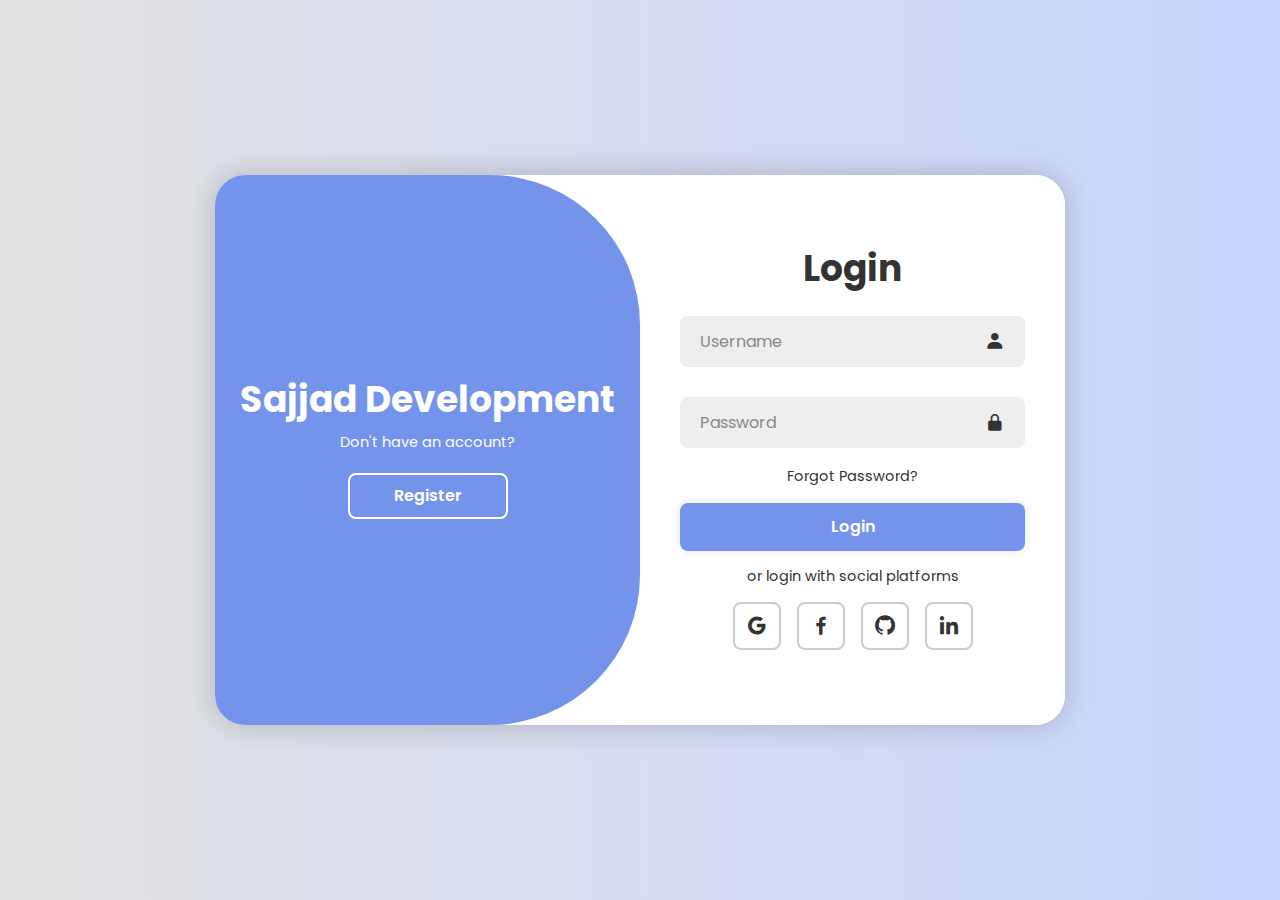
<file: index.html>
<!DOCTYPE html>
<html lang="en">
<head>
    <meta charset="UTF-8">
    <meta name="viewport" content="width=device-width, initial-scale=1.0">
    <title>Login/Signup Form</title>
    <link rel="stylesheet" href="style.css">
    <link href='https://unpkg.com/boxicons@2.1.4/css/boxicons.min.css' rel='stylesheet'>
</head>
<body>
    <div class="container">
        <div class="form-box login">
            <form action="#">
                <h1>Login</h1>
                <div class="input-box">
                    <input type="text" placeholder="Username" required>
                    <i class='bx bxs-user'></i>
                </div>
                <div class="input-box">
                    <input type="password" placeholder="Password" required>
                    <i class='bx bxs-lock-alt' ></i>
                </div>
                <div class="forgot-link">
                    <a href="#">Forgot Password?</a>
                </div>
                <button type="submit" class="btn">Login</button>
                <p>or login with social platforms</p>
                <div class="social-icons">
                    <a href="#"><i class='bx bxl-google' ></i></a>
                    <a href="#"><i class='bx bxl-facebook' ></i></a>
                    <a href="#"><i class='bx bxl-github' ></i></a>
                    <a href="#"><i class='bx bxl-linkedin' ></i></a>
                </div>
            </form>
        </div>

        <div class="form-box register">
            <form action="#">
                <h1>Registration</h1>
                <div class="input-box">
                    <input type="text" placeholder="Username" required>
                    <i class='bx bxs-user'></i>
                </div>
                <div class="input-box">
                    <input type="email" placeholder="Email" required>
                    <i class='bx bxs-envelope' ></i>
                </div>
                <div class="input-box">
                    <input type="password" placeholder="Password" required>
                    <i class='bx bxs-lock-alt' ></i>
                </div>
                <button type="submit" class="btn">Register</button>
                <p>or register with social platforms</p>
                <div class="social-icons">
                    <a href="#"><i class='bx bxl-google' ></i></a>
                    <a href="#"><i class='bx bxl-facebook' ></i></a>
                    <a href="#"><i class='bx bxl-github' ></i></a>
                    <a href="#"><i class='bx bxl-linkedin' ></i></a>
                </div>
            </form>
        </div>

        <div class="toggle-box">
            <div class="toggle-panel toggle-left">
                <h1>Sajjad Development</h1>
                <p>Don't have an account?</p>
                <button class="btn register-btn">Register</button>
            </div>

            <div class="toggle-panel toggle-right">
                <h1>Sajjad Coding</h1>
                <p>Already have an account?</p>
                <button class="btn login-btn">Login</button>
            </div>
        </div>
    </div>

    <script src="script.js"></script>
</body>
</html>
</file>
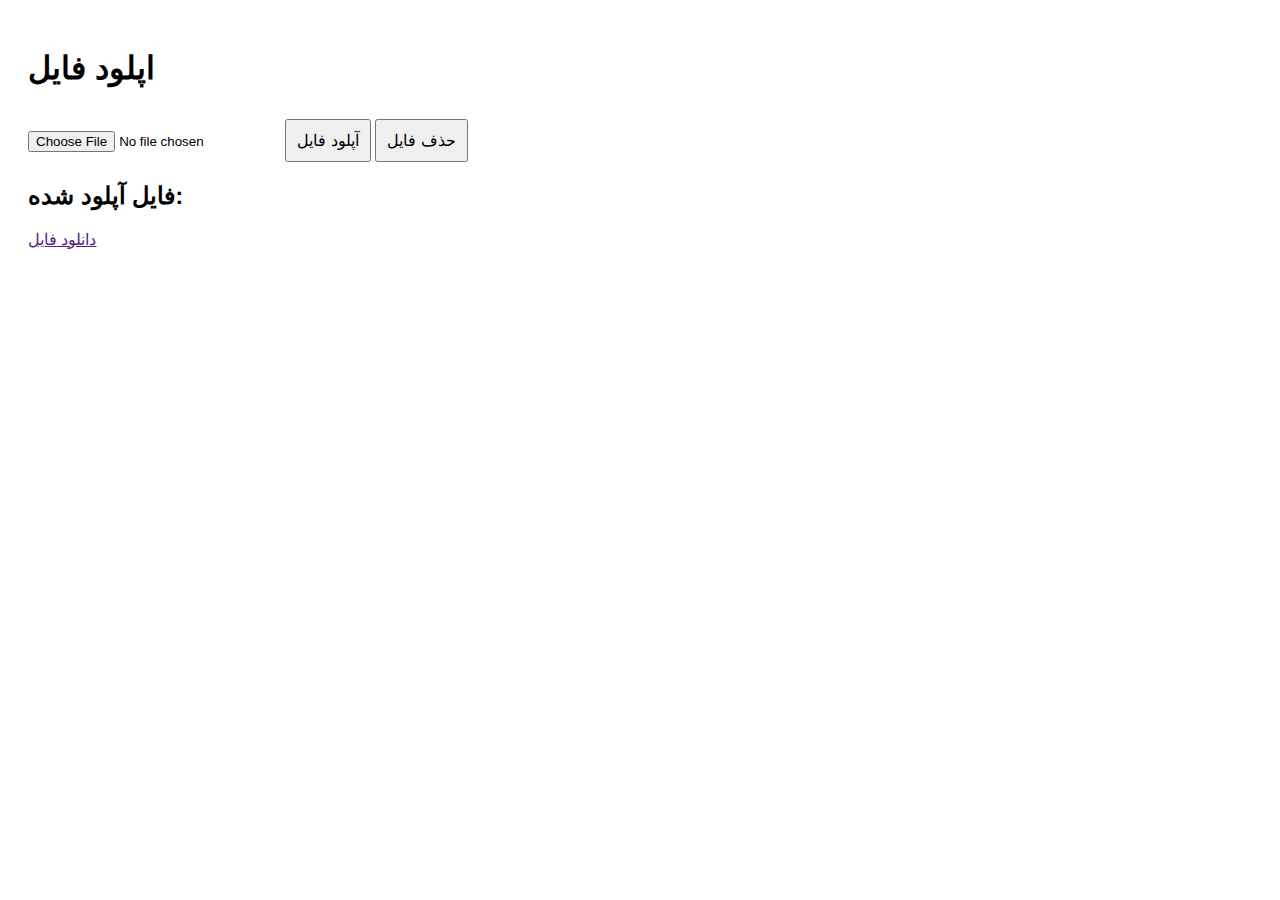
<file: txt.html>
<!DOCTYPE html>
<html lang="fa">
<head>
    <meta charset="UTF-8">
    <meta name="viewport" content="width=device-width, initial-scale=1.0">
    <title>آپلود فایل</title>
    <style>
        body {
            font-family: Arial, sans-serif;
            padding: 20px;
        }
        #fileDisplayArea {
            margin-top: 20px;
        }
        button {
            margin-top: 10px;
            padding: 10px;
            font-size: 16px;
            cursor: pointer;
        }
    </style>
</head>
<body>
    <h1>اپلود فایل</h1>
    <input type="file" id="fileInput" />
    <button onclick="uploadFile()">آپلود فایل</button>
    <button onclick="deleteFile()">حذف فایل</button>

    <div id="fileDisplayArea">
        <h2>فایل آپلود شده:</h2>
        <p id="fileName"></p>
        <a id="fileDownloadLink" href="" target="_blank">دانلود فایل</a>
    </div>

    <script>
        // نمایش فایل آپلود شده
        function displayFile(file) {
            const fileName = file.name;
            const fileLink = URL.createObjectURL(file);
            document.getElementById('fileName').textContent = fileName;
            document.getElementById('fileDownloadLink').href = fileLink;
            localStorage.setItem('uploadedFile', fileLink); // ذخیره در LocalStorage
            localStorage.setItem('fileName', fileName); // ذخیره نام فایل
        }

        // آپلود فایل
        function uploadFile() {
            const fileInput = document.getElementById('fileInput');
            const file = fileInput.files[0];

            if (file) {
                displayFile(file);
            } else {
                alert('لطفاً یک فایل انتخاب کنید');
            }
        }

        // حذف فایل
        function deleteFile() {
            localStorage.removeItem('uploadedFile');
            localStorage.removeItem('fileName');
            document.getElementById('fileName').textContent = '';
            document.getElementById('fileDownloadLink').href = '';
            alert('فایل حذف شد');
        }

        // بارگذاری فایل از LocalStorage بعد از رفرش صفحه
        window.onload = function() {
            const savedFileLink = localStorage.getItem('uploadedFile');
            const savedFileName = localStorage.getItem('fileName');
            if (savedFileLink && savedFileName) {
                document.getElementById('fileName').textContent = savedFileName;
                document.getElementById('fileDownloadLink').href = savedFileLink;
            }
        }
    </script>
</body>
</html>
</file>
<file: style.css>
@import url('https://fonts.googleapis.com/css2?family=Poppins:ital,wght@0,100;0,200;0,300;0,400;0,500;0,600;0,700;0,800;0,900;1,100;1,200;1,300;1,400;1,500;1,600;1,700;1,800;1,900&display=swap');

*{
    margin: 0;
    padding: 0;
    box-sizing: border-box;
    font-family: "Poppins", sans-serif;
    text-decoration: none;
    list-style: none;
}

body{
    display: flex;
    justify-content: center;
    align-items: center;
    min-height: 100vh;
    background: linear-gradient(90deg, #e2e2e2, #c9d6ff);
}

.container{
    position: relative;
    width: 850px;
    height: 550px;
    background: #fff;
    margin: 20px;
    border-radius: 30px;
    box-shadow: 0 0 30px rgba(0, 0, 0, .2);
    overflow: hidden;
}

    .container h1{
        font-size: 36px;
        margin: -10px 0;
    }

    .container p{
        font-size: 14.5px;
        margin: 15px 0;
    }

form{ width: 100%; }

.form-box{
    position: absolute;
    right: 0;
    width: 50%;
    height: 100%;
    background: #fff;
    display: flex;
    align-items: center;
    color: #333;
    text-align: center;
    padding: 40px;
    z-index: 1;
    transition: .6s ease-in-out 1.2s, visibility 0s 1s;
}

    .container.active .form-box{ right: 50%; }

    .form-box.register{ visibility: hidden; }
        .container.active .form-box.register{ visibility: visible; }

.input-box{
    position: relative;
    margin: 30px 0;
}

    .input-box input{
        width: 100%;
        padding: 13px 50px 13px 20px;
        background: #eee;
        border-radius: 8px;
        border: none;
        outline: none;
        font-size: 16px;
        color: #333;
        font-weight: 500;
    }

        .input-box input::placeholder{
            color: #888;
            font-weight: 400;
        }
    
    .input-box i{
        position: absolute;
        right: 20px;
        top: 50%;
        transform: translateY(-50%);
        font-size: 20px;
    }

.forgot-link{ margin: -15px 0 15px; }
    .forgot-link a{
        font-size: 14.5px;
        color: #333;
    }

.btn{
    width: 100%;
    height: 48px;
    background: #7494ec;
    border-radius: 8px;
    box-shadow: 0 0 10px rgba(0, 0, 0, .1);
    border: none;
    cursor: pointer;
    font-size: 16px;
    color: #fff;
    font-weight: 600;
}

.social-icons{
    display: flex;
    justify-content: center;
}

    .social-icons a{
        display: inline-flex;
        padding: 10px;
        border: 2px solid #ccc;
        border-radius: 8px;
        font-size: 24px;
        color: #333;
        margin: 0 8px;
    }

.toggle-box{
    position: absolute;
    width: 100%;
    height: 100%;
}

    .toggle-box::before{
        content: '';
        position: absolute;
        left: -250%;
        width: 300%;
        height: 100%;
        background: #7494ec;
        /* border: 2px solid red; */
        border-radius: 150px;
        z-index: 2;
        transition: 1.8s ease-in-out;
    }

        .container.active .toggle-box::before{ left: 50%; }

.toggle-panel{
    position: absolute;
    width: 50%;
    height: 100%;
    /* background: seagreen; */
    color: #fff;
    display: flex;
    flex-direction: column;
    justify-content: center;
    align-items: center;
    z-index: 2;
    transition: .6s ease-in-out;
}

    .toggle-panel.toggle-left{ 
        left: 0;
        transition-delay: 1.2s; 
    }
        .container.active .toggle-panel.toggle-left{
            left: -50%;
            transition-delay: .6s;
        }

    .toggle-panel.toggle-right{ 
        right: -50%;
        transition-delay: .6s;
    }
        .container.active .toggle-panel.toggle-right{
            right: 0;
            transition-delay: 1.2s;
        }

    .toggle-panel p{ margin-bottom: 20px; }

    .toggle-panel .btn{
        width: 160px;
        height: 46px;
        background: transparent;
        border: 2px solid #fff;
        box-shadow: none;
    }

@media screen and (max-width: 650px){
    .container{ height: calc(100vh - 40px); }

    .form-box{
        bottom: 0;
        width: 100%;
        height: 70%;
    }

        .container.active .form-box{
            right: 0;
            bottom: 30%;
        }

    .toggle-box::before{
        left: 0;
        top: -270%;
        width: 100%;
        height: 300%;
        border-radius: 20vw;
    }

        .container.active .toggle-box::before{
            left: 0;
            top: 70%;
        }

        .container.active .toggle-panel.toggle-left{
            left: 0;
            top: -30%;
        }

    .toggle-panel{ 
        width: 100%;
        height: 30%;
    }
        .toggle-panel.toggle-left{ top: 0; }
        .toggle-panel.toggle-right{
            right: 0;
            bottom: -30%;
        }

            .container.active .toggle-panel.toggle-right{ bottom: 0; }
}

@media screen and (max-width: 400px){
    .form-box { padding: 20px; }

    .toggle-panel h1{font-size: 30px; }
}
</file>
